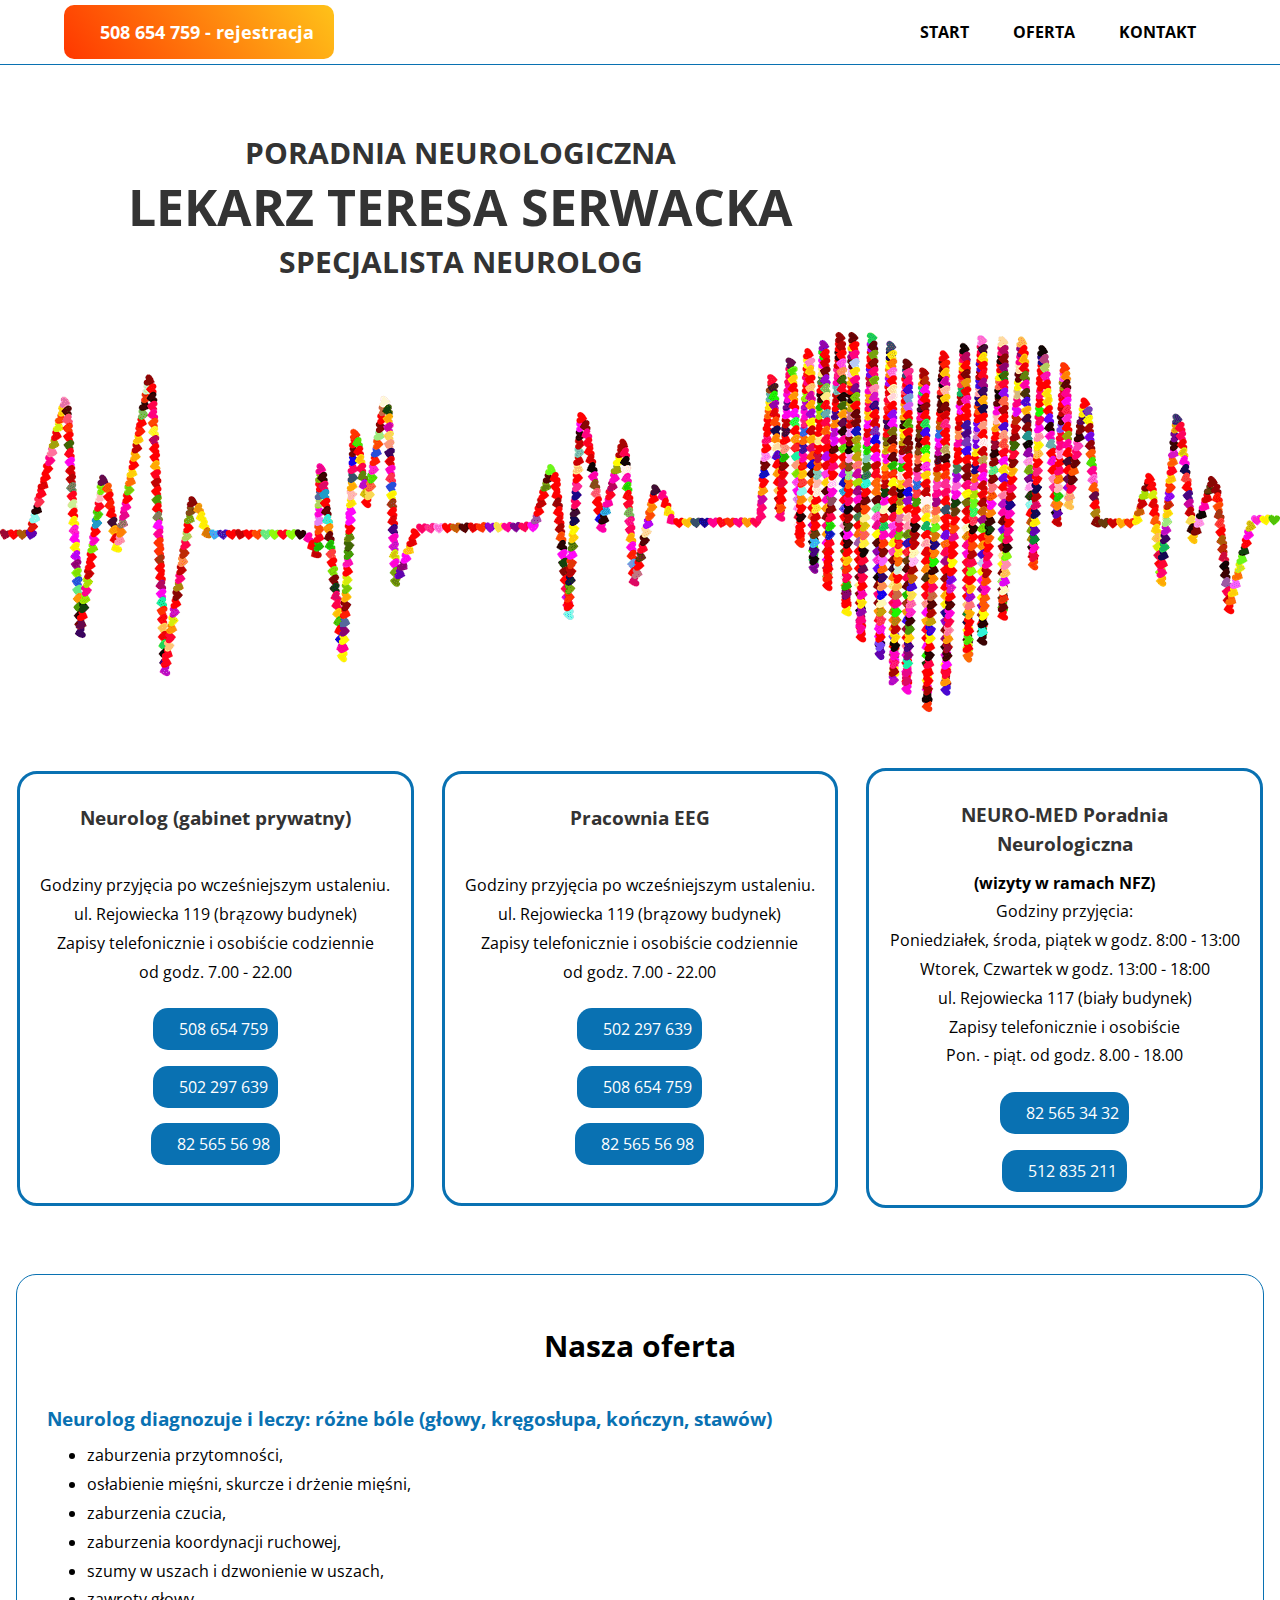
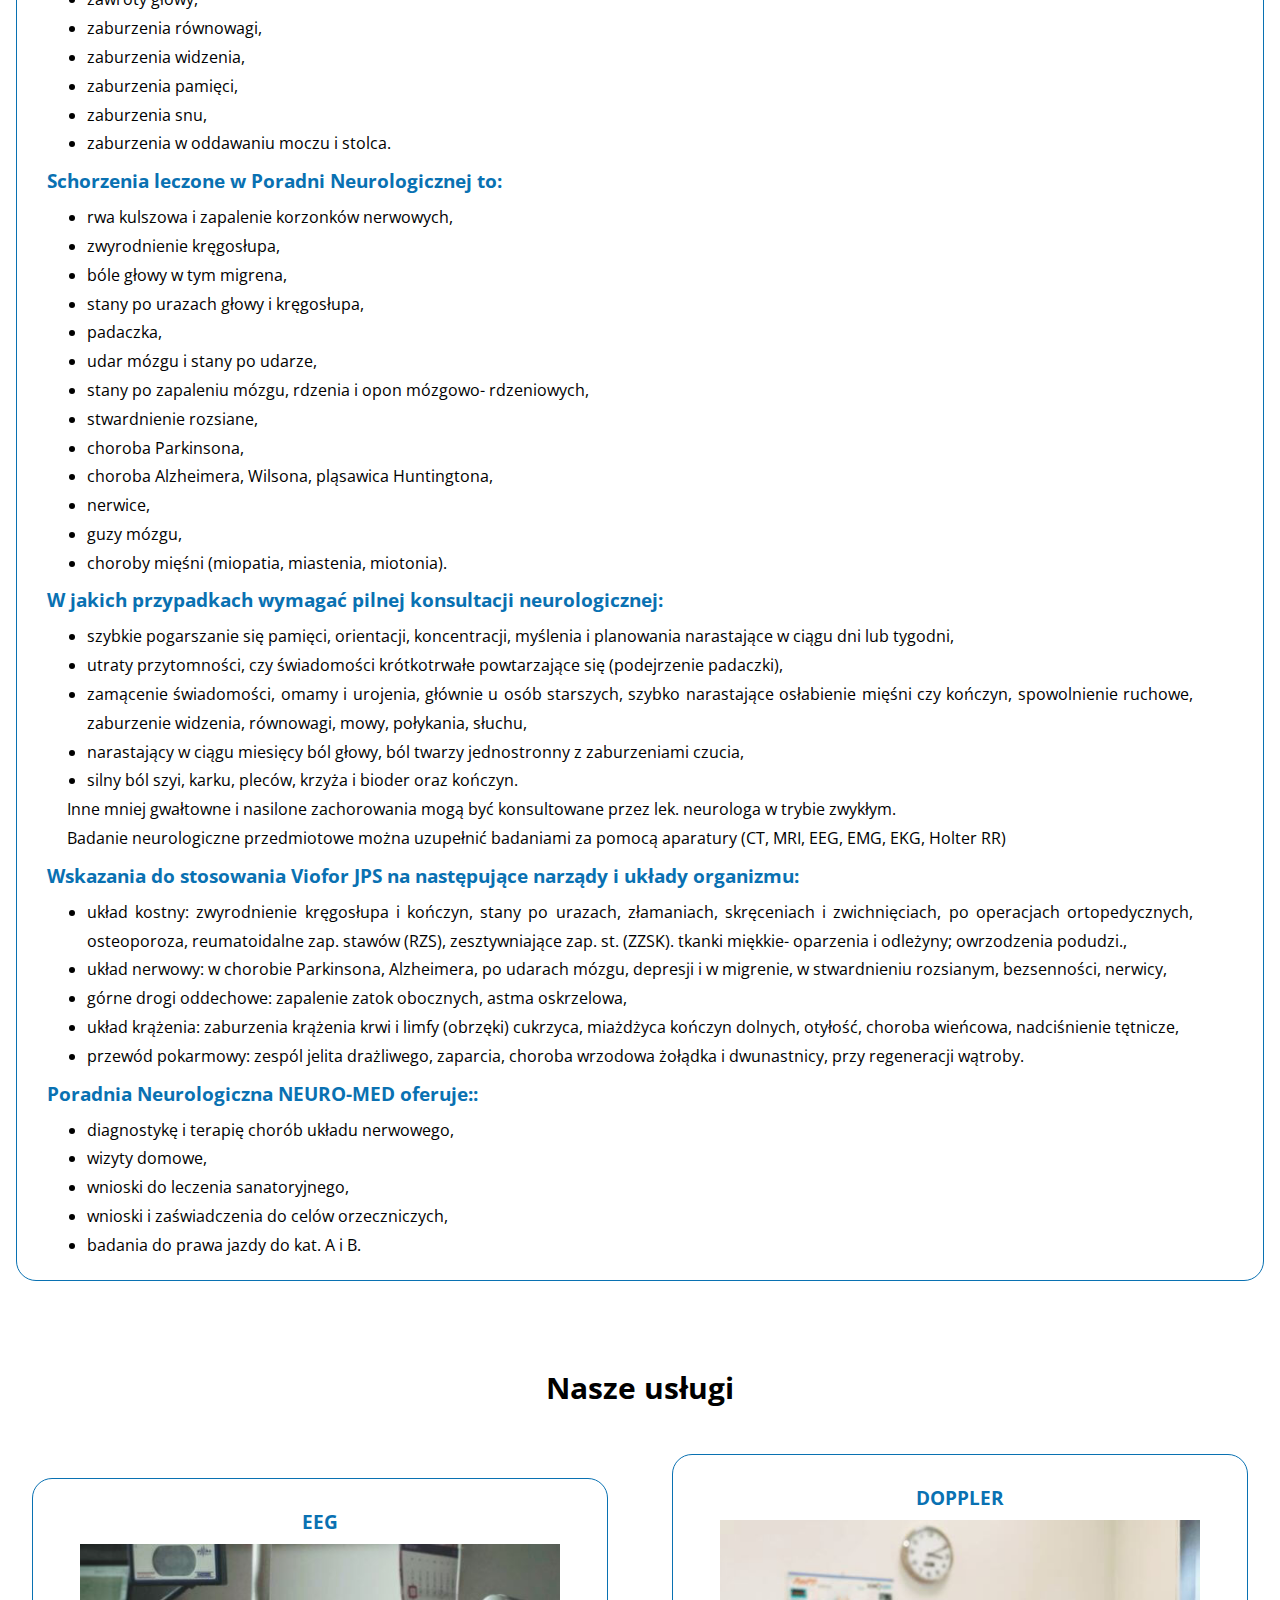
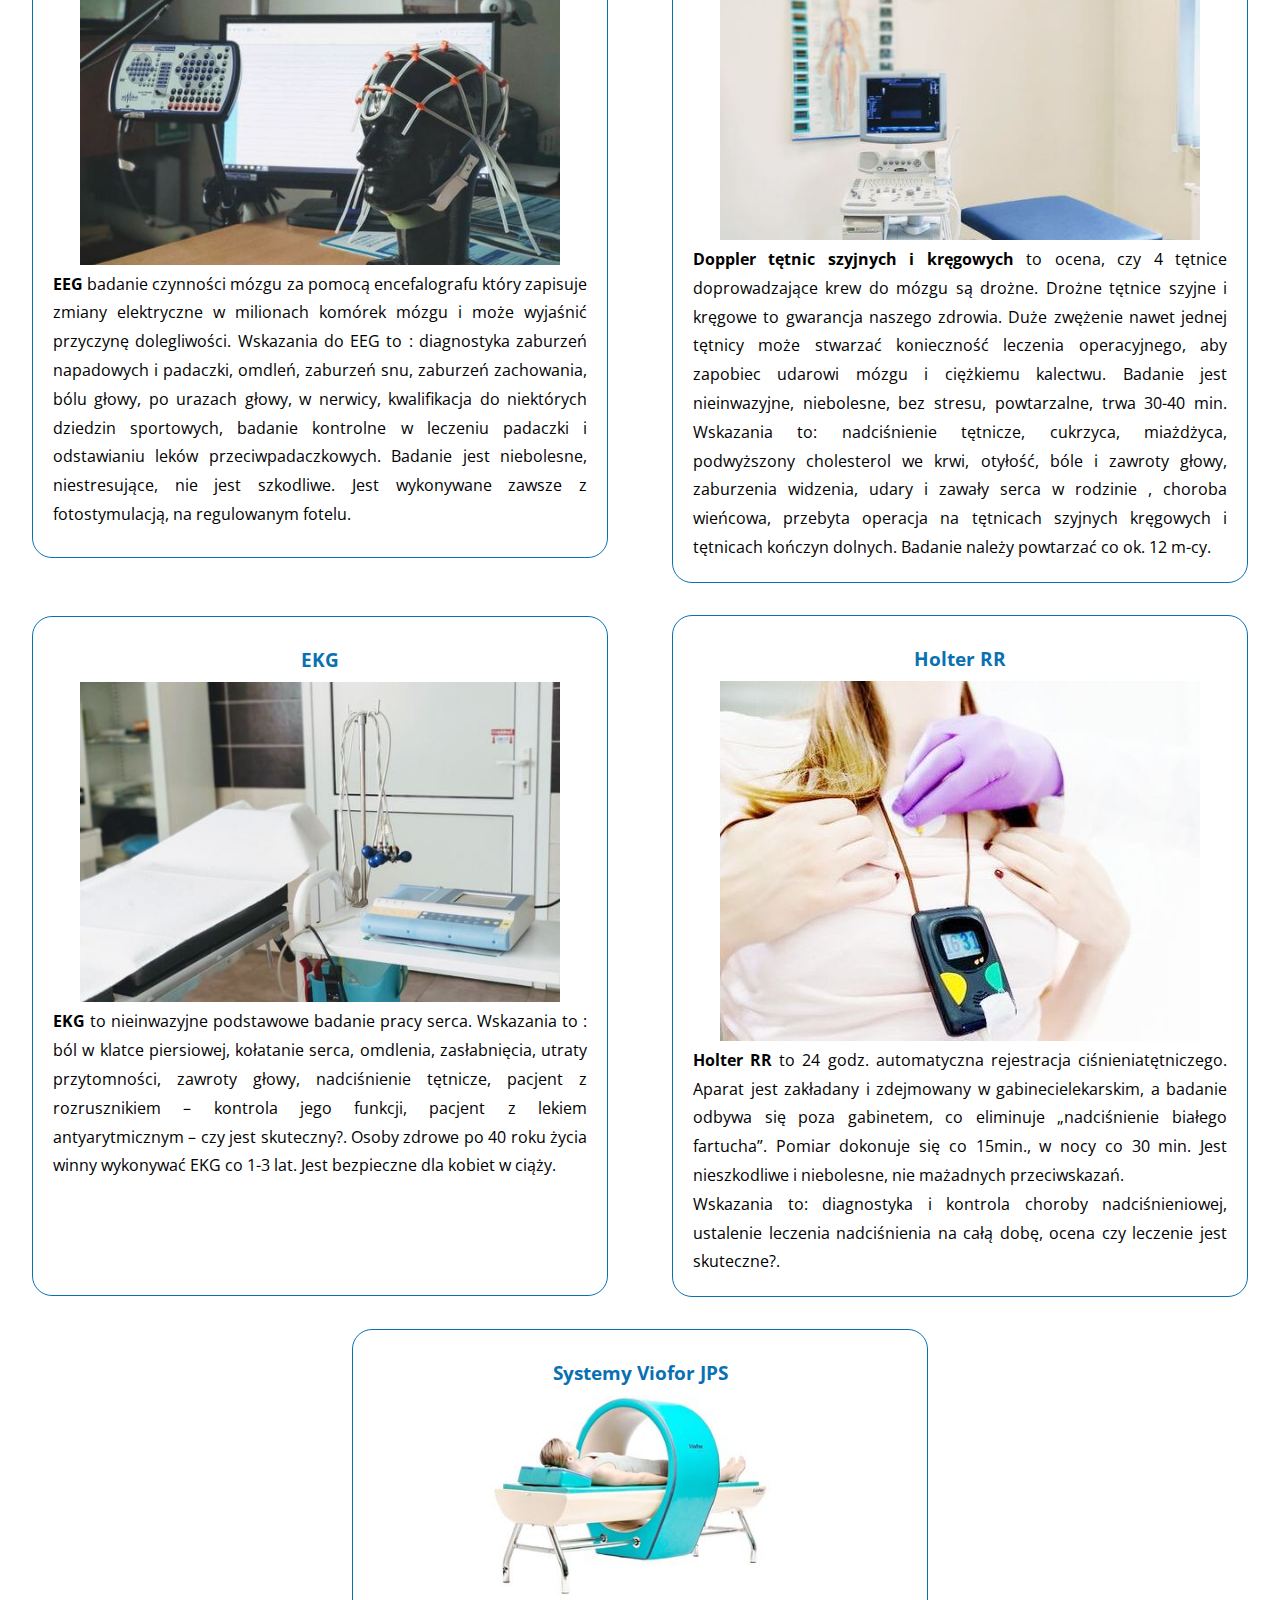
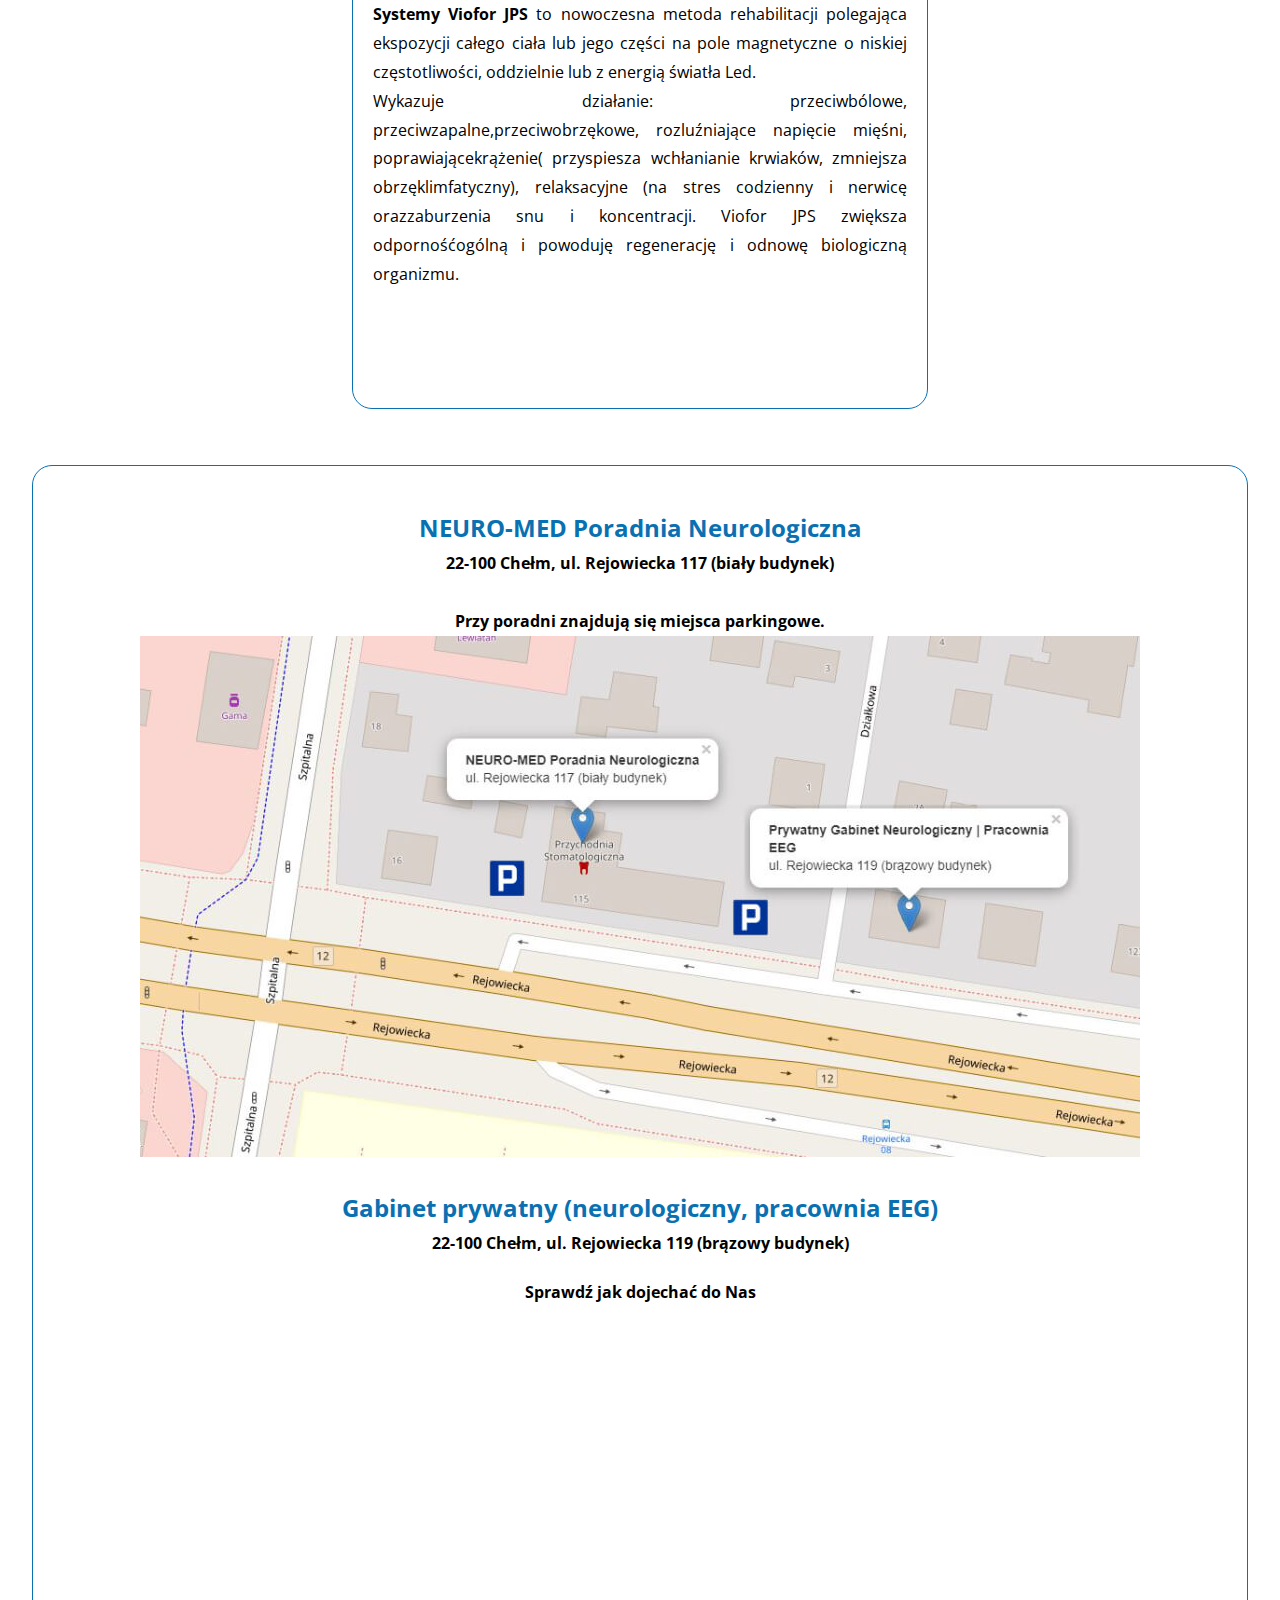
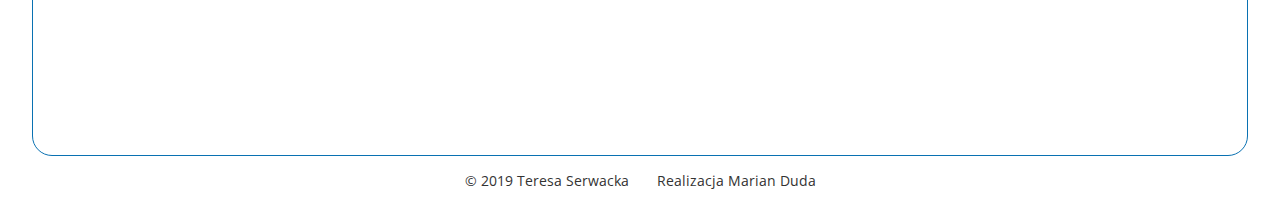
<file: index.html>
<!DOCTYPE html>
<html lang="pl">

<head>
    <!-- Global site tag (gtag.js) - Google Analytics -->
    <script async src="https://www.googletagmanager.com/gtag/js?id=UA-31873511-4"></script>
    <script>
        window.dataLayer = window.dataLayer || [];
        function gtag(){dataLayer.push(arguments);}
        gtag('js', new Date());

        gtag('config', 'UA-31873511-4');
    </script>
    <meta charset="UTF-8">
    <meta name="viewport" content="width=device-width, initial-scale=1.0">
    <meta http-equiv="X-UA-Compatible" content="ie=edge">
    <meta name="description" content="Teresa Serwacka, Specjalista Neurolog, Poradnia neurologiczna w Chełmie">
    <meta name="keywords" content="Teresa Serwacka, specjalista neurolog, chełm, Poradnia neurologiczna, badania prawa jazdy, pracownia EEG, doppler, EKG, holter, Viofor JPS, wizyty domowe, rwa kulszowa, bóle głowy, nfz">
    <meta name="author" content="Marian Duda">
    <link href="https://fonts.googleapis.com/css?family=Open+Sans:400,700&amp;subset=latin-ext" rel="stylesheet">
    
    <link rel="stylesheet" href="https://use.fontawesome.com/releases/v5.7.2/css/all.css" integrity="sha384-fnmOCqbTlWIlj8LyTjo7mOUStjsKC4pOpQbqyi7RrhN7udi9RwhKkMHpvLbHG9Sr" crossorigin="anonymous">
    
    <link rel="stylesheet" href="css/style.css">
    <link rel="icon" type="image/png" href="img/icon.png" />
    
    <title>Neurolog Teresa Serwacka | Poradnia neurologiczna w Chełmie</title>
</head>

<body>
    <!-- nawigacja mobile -->
    <div class="burger">
        <i class="fas fa-bars"></i>
        <i class="fas fa-angle-up off"></i>
    </div>
    <aside class="mobile off">
        <li>
            <a href="#">Start</a>
            <a class="oferta" href="#">Oferta</a>            
            <a class="contact" href=" #">Kontakt</a>
        </li>
    </aside class="off">
    <!-- nawigacja desktop -->
    <nav class="menu">
        <li class="left">
            <a href="tel:508654759"><i class="fas fa-phone"></i>508 654 759 - rejestracja</a><br>
        </li>    
        <li class="right">
            <a href="#">Start</a>
            <a class="oferta" href="#">Oferta</a>          
            <a class="contact" href=" #">Kontakt</a>
        </li>        
    </nav>
    <!-- welcome -->
<header>
<div class="welcome">
            <h2>Poradnia neurologiczna</h2>
            <h1>lekarz Teresa Serwacka</h1>
            <h2>Specjalista neurolog</h2>
        </div>
        <img class="lazy" src="img/header-1280.png" data-src="img/header-1280.png" data-srcset="img/header-1280.png" alt="logo">

    </header>
    <!-- info -->
<section >
        <div>
            <div class="info">
                <div class="columns">
                    <div>
                        <h3>Neurolog (gabinet prywatny)</h3><br>
                        <p>Godziny przyjęcia po wcześniejszym ustaleniu.</p>
                        <p>ul. Rejowiecka 119 (brązowy budynek)</p>
                        <p>Zapisy telefonicznie i osobiście codziennie</p>
                        <p> od godz. 7.00 - 22.00</p>
                        <p><br></p>
                        <p> <a href="tel:508654759"><i class="fas fa-phone"></i>508 654 759</a></p><br>
                            <a href="tel:502297639"><i class="fas fa-phone"></i>502 297 639</a></p><br>
                            <a href="tel:825655698"><i class="fas fa-phone"></i>82 565 56 98</a><br>
                        </p>
                    </div>
                    <div>
                        <h3>Pracownia EEG</h3><br>
                        <p>Godziny przyjęcia po wcześniejszym ustaleniu.</p>
                        <p>ul. Rejowiecka 119 (brązowy budynek)</p>
                        <p>Zapisy telefonicznie i osobiście codziennie</p>
                        <p>od godz. 7.00 - 22.00</p>
                        <p><br></p>
                        <p> <a href="tel:502297639"><i class="fas fa-phone"></i>502 297 639</a></p><br>
                            <a href="tel:508654759"><i class="fas fa-phone"></i>508 654 759</a></p><br>
                            <a href="tel:825655698"><i class="fas fa-phone"></i>82 565 56 98</a>
                        </p>
                    </div>
                    <div>
                        <h3>NEURO-MED Poradnia Neurologiczna</h3>
                        <p><strong>(wizyty w ramach NFZ)</strong></p>
                        <p>Godziny przyjęcia:</p>
                        <p>Poniedziałek, środa, piątek w godz. 8:00 - 13:00</p>
                        <p>Wtorek, Czwartek w godz. 13:00 - 18:00</p>
                        <p>ul. Rejowiecka 117 (biały budynek)</p>
                        <p>Zapisy telefonicznie i osobiście</p>
                        <p>Pon. - piąt. od godz. 8.00 - 18.00</p>
                        <p><br></p>
                        <p><a href="tel:825653432"><i class="fas fa-phone"></i>82 565 34 32</a></p><br>
                            <a href="tel:512835211"><i class="fas fa-phone"></i>512 835 211</a>
                        <p></p>

                    </div>
                </div>
            </div>
        </div>
    </section>
    <!-- sekcja treść -->
    <section id="oferta">
        <div>
            <div class="oferta">               
                <div class="columns">
                    <div>
                        <h2>Nasza oferta</h2>                                            
                    <h3>Neurolog diagnozuje i leczy: różne bóle (głowy, kręgosłupa, kończyn, stawów)</h3>
                    <ul>
                        <li>zaburzenia przytomności,</li>
                        <li>osłabienie mięśni, skurcze i drżenie mięśni,</li>
                        <li>zaburzenia czucia,</li>
                        <li>zaburzenia koordynacji ruchowej,</li>
                        <li>szumy w uszach i dzwonienie w uszach,</li>
                        <li>zawroty głowy,</li>
                        <li>zaburzenia równowagi,</li>
                        <li>zaburzenia widzenia,</li>
                        <li>zaburzenia pamięci,</li>
                        <li>zaburzenia snu,</li>
                        
                        <li>zaburzenia w oddawaniu moczu i stolca.</li>
                    </ul>
                    <h3>Schorzenia leczone w Poradni Neurologicznej to:</h3>
                    <ul>
                        <li>rwa kulszowa i zapalenie korzonków nerwowych,</li>
                        <li>zwyrodnienie kręgosłupa,</li>
                        <li>bóle głowy w tym migrena,</li>
                        <li>stany po urazach głowy i kręgosłupa,</li>
                        <li>padaczka,</li>
                        <li>udar mózgu i stany po udarze,</li>
                        <li>stany po zapaleniu mózgu, rdzenia i opon mózgowo- rdzeniowych,</li>
                        <li>stwardnienie rozsiane,</li>
                        <li>choroba Parkinsona,</li>
                        <li>choroba Alzheimera, Wilsona, pląsawica Huntingtona,</li>
                        <li>nerwice,</li>
                        <li>guzy mózgu,</li>
                        <li>choroby mięśni (miopatia, miastenia, miotonia).</li>
                    </ul>
                    <h3>W jakich przypadkach wymagać pilnej konsultacji neurologicznej:</h3>
                    <ul>
                        <li>szybkie pogarszanie się pamięci, orientacji, koncentracji, myślenia i planowania narastające w ciągu dni lub tygodni,</li>
                        <li>utraty przytomności, czy świadomości krótkotrwałe powtarzające się (podejrzenie padaczki),</li>
                        <li>zamącenie świadomości, omamy i urojenia, głównie u osób starszych, szybko narastające osłabienie mięśni czy kończyn, spowolnienie ruchowe, zaburzenie widzenia, równowagi, mowy, połykania, słuchu,</li>
                        <li>narastający w ciągu miesięcy ból głowy, ból twarzy jednostronny z zaburzeniami czucia,</li>
                        <li>silny ból szyi, karku, pleców, krzyża i bioder oraz kończyn.</li>
                    </ul>
                    <p>Inne mniej gwałtowne i nasilone zachorowania mogą być konsultowane przez lek. neurologa w trybie zwykłym.</p>
                    <p>Badanie neurologiczne przedmiotowe można uzupełnić badaniami za pomocą aparatury (CT, MRI, EEG, EMG, EKG, Holter RR)</p>
                    <h3>Wskazania do stosowania Viofor JPS na następujące narządy i układy organizmu:</h3>
                    <ul>
                        <li>układ kostny: zwyrodnienie kręgosłupa i kończyn, stany po urazach, złamaniach, skręceniach i zwichnięciach, po operacjach ortopedycznych, osteoporoza, reumatoidalne zap. stawów (RZS), zesztywniające zap. st. (ZZSK). tkanki miękkie- oparzenia i odleżyny; owrzodzenia podudzi.,</li>
                        <li>układ nerwowy: w chorobie Parkinsona, Alzheimera, po udarach mózgu, depresji i w migrenie, w stwardnieniu rozsianym, bezsenności, nerwicy,</li>
                        <li>górne drogi oddechowe: zapalenie zatok obocznych, astma oskrzelowa,</li>
                        <li>układ krążenia: zaburzenia krążenia krwi i limfy (obrzęki) cukrzyca, miażdżyca kończyn dolnych, otyłość, choroba wieńcowa, nadciśnienie tętnicze,</li>
                        <li>przewód pokarmowy: zespól jelita drażliwego, zaparcia, choroba wrzodowa żołądka i dwunastnicy, przy regeneracji wątroby.</li>
                    </ul>
                    <h3>Poradnia Neurologiczna NEURO-MED oferuje::</h3>
                    <ul>
                        <li>diagnostykę i terapię chorób układu nerwowego,</li>
                        <li>wizyty domowe,</li>
                        <li>wnioski do leczenia sanatoryjnego,</li>
                        <li>wnioski i zaświadczenia do celów orzeczniczych,</li>
                        <li>badania do prawa jazdy do kat. A i B.</li>                        
                    </ul>
                </div>
                    
                </div>

            </div>

        </div>
    </section>
    <!-- teść EEG -->
    <section id="cennik">
        <div>
            <div class="cennik">
                <h2>Nasze usługi</h2>
                <div class="columns">
                    <div>
                        <h3>EEG</h3>
                        <img class="lazy" src="img/eeg.jpg" data-src="img/eeg.jpg" data-srcset="img/eeg.jpg" alt="eeg">                        
                        <p><strong>EEG</strong> badanie czynności mózgu za pomocą encefalografu który zapisuje zmiany elektryczne w milionach komórek mózgu i może wyjaśnić przyczynę dolegliwości. Wskazania do EEG to : diagnostyka zaburzeń napadowych i padaczki, omdleń, zaburzeń snu, zaburzeń zachowania, bólu głowy, po urazach głowy, w nerwicy, kwalifikacja do niektórych dziedzin sportowych, badanie kontrolne w leczeniu padaczki i odstawianiu leków przeciwpadaczkowych. Badanie jest niebolesne, niestresujące, nie jest szkodliwe. Jest wykonywane zawsze z fotostymulacją, na regulowanym fotelu.</p>                        
                    </div>    
                    <div>                        
                        <h3>DOPPLER</h3>
                        <img class="lazy" src="img/doppler_.jpg" data-src="img/doppler_.jpg" data-srcset="img/doppler_.jpg" alt="doppler">
                        <p><strong>Doppler tętnic szyjnych i kręgowych</strong>  to ocena, czy 4 tętnice doprowadzające krew do mózgu są drożne. Drożne tętnice szyjne i kręgowe to gwarancja naszego zdrowia. Duże zwężenie nawet jednej tętnicy może stwarzać konieczność leczenia operacyjnego, aby zapobiec udarowi mózgu i ciężkiemu kalectwu. Badanie jest nieinwazyjne, niebolesne, bez stresu, powtarzalne, trwa 30-40 min. Wskazania to: nadciśnienie tętnicze, cukrzyca, miażdżyca, podwyższony cholesterol we krwi, otyłość, bóle i zawroty głowy, zaburzenia widzenia, udary i zawały serca w rodzinie , choroba wieńcowa, przebyta operacja na tętnicach szyjnych kręgowych i tętnicach kończyn dolnych. Badanie należy powtarzać co ok. 12 m-cy.
                        </p>
                    </div>
                    <div>
                        <h3>EKG</h3>
                        <img class="lazy" src="img/ekg.jpg" data-src="img/ekg.jpg"" data-srcset="img/ekg.jpg"" alt="ekg">
                        <p><strong>EKG</strong> to nieinwazyjne podstawowe badanie pracy serca. Wskazania to : ból w klatce piersiowej, kołatanie serca, omdlenia, zasłabnięcia, utraty przytomności, zawroty głowy, nadciśnienie tętnicze, pacjent z rozrusznikiem – kontrola jego funkcji, pacjent z lekiem antyarytmicznym – czy jest skuteczny?. Osoby zdrowe po 40 roku życia winny wykonywać EKG co 1-3 lat. Jest bezpieczne dla kobiet w ciąży.
                        </p>
                    </div>
                    <div>
                        <h3>Holter RR</h3>
                        <img class="lazy" src="img/holter.jpg" data-src="img/holter.jpg" data-srcset="img/holter.jpg" alt="holter">
                        <p><strong>Holter RR</strong> to 24 godz. automatyczna rejestracja ciśnieniatętniczego. Aparat jest zakładany i zdejmowany w gabinecielekarskim, a badanie odbywa się poza gabinetem, co eliminuje „nadciśnienie białego fartucha”. Pomiar dokonuje się co 15min., w nocy co 30 min. Jest nieszkodliwe i niebolesne, nie mażadnych przeciwskazań.</p>
                        <p>Wskazania to: diagnostyka i kontrola choroby nadciśnieniowej, ustalenie leczenia nadciśnienia na całą dobę, ocena czy leczenie jest skuteczne?. 

                        </p>
                    </div>
                    <div>
                        <h3>Systemy Viofor JPS</h3>
                        <img class="lazy" src="img/viofor_jps.jpg" data-src="img/viofor_jps.jpg" data-srcset="img/viofor_jps.jpg" alt="system viofor jps">
                        <p><strong>Systemy Viofor JPS</strong> to nowoczesna metoda rehabilitacji polegająca ekspozycji całego ciała lub jego części na pole magnetyczne o niskiej częstotliwości, oddzielnie lub z energią światła Led.</p>
                        <p><p>Wykazuje działanie: przeciwbólowe, przeciwzapalne,przeciwobrzękowe, rozluźniające napięcie mięśni, poprawiającekrążenie( przyspiesza wchłanianie krwiaków, zmniejsza obrzęklimfatyczny), relaksacyjne (na stres codzienny i nerwicę orazzaburzenia snu i koncentracji. Viofor JPS zwiększa odpornośćogólną i powoduję regenerację i odnowę biologiczną organizmu.
                        </p>
                    </div>
                    
                </div>
            </div>
        </div>
    </section>
    <!-- contact and maps -->
    <section id="contact">        
            <div class="contact gabinet_one">
                <div>
                    <h1>NEURO-MED Poradnia Neurologiczna</h1>
                    <h3>22-100 Chełm, ul. Rejowiecka 117 (biały budynek)</h3><br>
                    <h3>Przy poradni znajdują się miejsca parkingowe.</h3>
                    <img class="lazy" src="img/mapa_parking.jpg" data-src="img/mapa_parking.jpg" data-srcset="img/mapa_parking.jpg" alt="Miejsca parkingowe przy ulicy Rejowiecka 117">
                </div>
                <div>   
                    <h1>Gabinet prywatny (neurologiczny, pracownia EEG)</h1>
                    <h3>22-100 Chełm, ul. Rejowiecka 119 (brązowy budynek)</h3>                    
                </div>
                <div class="maps">
                        <h4>Sprawdź jak dojechać do Nas</h4>
                        <iframe src="https://www.google.com/maps/embed?pb=!1m14!1m8!1m3!1d993.3236245223925!2d23.45667798379102!3d51.145006173737826!3m2!1i1024!2i768!4f13.1!3m3!1m2!1s0x47239bf77a632b9d%3A0xba17030bcf138b26!2sNEURO-MED%20Poradnia%20Neurologiczna%20Teresa%20Serwacka%20-%20specjalista%20neurolog!5e0!3m2!1spl!2spl!4v1568702005705!5m2!1spl!2spl" width="100%" height="400" frameborder="0" style="border:0" allowfullscreen></iframe>
                            
                </div>                                    
            </div>
    </section>
    <!-- footer -->
    <footer>
        <ul>
            <li>
                <span>
                <a href="#">&copy 2019 Teresa Serwacka</a>
            </span>
            </li>
            <li>
                <span>
                <p></p>
            </span>
            </li>
            <li>
                <span>
                <a href="https://marianduda.pl" target="_blank">Realizacja Marian Duda</a>
            </span>
            </li>
        </ul>
    </footer>
    <script src="lib/jquery-3.3.1.min.js"></script>
    <script src="lib/script.js"></script>   
</body>
</html>
</file>
<file: css/style.css>
* {
        margin: 0;
        padding: 0;
        box-sizing: border-box;
    }
    
    html {
        font-family: 'Open Sans', Arial, Helvetica, sans-serif;
    }
    
    body,
    .oferta,
    .cennik,
    .contact {
        max-width: 1600px;
        margin: 0 auto;
    }
    
    .oferta,
    .cennik {
        margin: 40px auto;
    }
    /* nawigacja */
    
    .menu {
        display: flex;
        justify-content: space-between;
        align-items: center;
        position: relative;
        top: 0;
        border-bottom: 1px solid rgb(9, 113, 178);
        width: 100%;
        text-decoration-line: none;
        z-index: 1;
        height: 65px;
    }
    
    .menu li {
        display: inline-block;
        list-style: none;
    }
    
    .left {
        padding-left: 5%;
        line-height: 50px;
        width: 40%;
        text-align: left;
    }
    
    .left img {
        position: absolute;
        top: 3px;
        left: 17%;
        line-height: 100%;
        text-align: center;
        cursor: pointer;
    }
    
    .left a {
        border-radius: 10px;        
        font-size: 18px;
        background: rgb(255, 0, 0);
        background: linear-gradient(54deg, rgba(255, 55, 0, 1) 0%, rgba(255, 194, 25, 1) 100%);
        color: white;
    }
    
    .left a:hover {
        background: rgb(255, 0, 0);
        background: linear-gradient(54deg, rgba(255, 0, 0, 1) 0%, rgba(255, 206, 25, 1) 100%);
        transition: 1s linear;
    }
    
    .left i {
        padding: 0 8px;
    }
    
    .right {
        
        padding-right: 5%;
        text-transform: uppercase;
        background-color: #fff;
        width: 60%;
        text-align: right;
    }
    
    .right a {
        font-size: 16px;
        color: #000;
        background-color: #fff;
    }
    
    .menu a {
        font-family: 'Open Sans';
        font-weight: bold;        
        line-height: 50px;
        text-decoration-line: none;
        padding: 15px 20px;
    }
    
    .right a:hover {
        border-bottom: 2px solid rgba(20, 133, 204);        
        color: red;
    }
    /* burger */
   
   .burger {
       position: fixed;
       top: 0px;
       right: 20px;
       font-size: 50px;
       z-index: 3;
       color: grey;
   }

   i.off {
       display: none;
   }
   i.fa-bars{
       color: rgba(121, 121, 121, 0.7);
   }

   i.fa-angle-up {
       color: rgba(121, 121, 121, 0.7);
   }

   aside {
       position: fixed;
       max-width: 1600px;
       margin: 0 auto;
       
       /* right: 0; */
       min-width: 300px;
       top: 0;
       right: 0;
       height: 60px;
       transition: .3s;       
   }

   aside.off {
       top: -100px;
   }

   nav.off{
       display: none;
   }

   /* nawigacja mobile */
.mobile {
    text-transform: uppercase;
    background-color: rgb(233, 232, 232);
    min-width: 100%;
    min-height: 172px;
    text-align: center;
    text-decoration-line: none;
    z-index: 2;
}
.mobile li {
    display: flex;
    flex-direction: column;
    cursor: pointer;
    list-style: none;    
}

.mobile a {
    font-family: 'Open Sans';
    font-weight: bold;    
    line-height: 25px;
    text-decoration-line: none;
    padding: 15px 20px;
    font-size: 18px;
    color: #000;
    margin: 1px;
    background-color: #fff;
    
}

.mobile a:hover {
    border-bottom: 2px solid rgba(20, 133, 204);    
    color: red;
}
.mobile.off {
    top: -260px;
}
    /* banner */
    
    header {
        position: relative;
        max-width: 1280px;
        margin: 0 auto;
    }
    
    header img {
        margin-top: 10%;
        width: 100%;
    }
    
    .welcome {
        position: absolute;
        top: 10%;
        left: 10%;        
        text-align: center;
        text-transform: uppercase;
    }
    
    header h1 {
        font-size: 50px;
        text-transform: uppercase;
        color: #333;
    }
    
    header h2 {
        font-size: 30px;        
        color: #333;
    }
    /* info */
    
    .info {
        position: relative;
        width: 100%;       
        text-align: center;
        text-decoration-line: none;
        margin-top: 20px;
    }
    
    .info .columns {
        display: flex;
        align-items: center;
        flex-direction: row;
        flex-wrap: wrap;
        flex-grow: 1;
        justify-content: center;        
    }
    
    .info .columns div {
        width: 31%;
        height: 35%;
        margin: 10px 14px;
        background-color: white;
        padding: 20px;
        border: 3px solid rgb(9, 113, 178);
        border-radius: 20px;
        line-height: 180%;
        text-align: center;
    }
    
    .info .columns div h3 {
        font-size: 22px;
        color: #333;
        padding: 10px;
    }
    
    .info a {
        text-decoration-line: none;
        text-align: center;
        padding: 10px;
        margin: 10px;
        border-radius: 15px;
        font-size: 18px;
        background-color: rgb(9, 113, 178);        
        color: white;
    }
    
    .info a:hover {
        background: rgb(255, 0, 0);
        background: linear-gradient(54deg, rgba(255, 0, 0, 1) 0%, rgba(255, 206, 25, 1) 100%);
        transition: 1s linear;
    }
    
    .info i {
        padding: 0 8px;
    }
    /* Nasza oferta */
    
    .oferta {
        position: relative;
        
        width: 100%;
        
        text-align: center;
        text-decoration-line: none;
    }
    
    .oferta h2 {
        font-size: 30px;
        padding: 30px;
    }
    
    .oferta .columns {
        display: flex;
        align-items: center;
        flex-direction: row;
        flex-wrap: wrap;
        flex-grow: 1;
        justify-content: space-around;
        
    }
    
    .oferta .columns div {
        
        width: 97%;
        min-height: 600px;
        
        margin: 25px;
        background-color: white;
        padding: 20px;
        border: 1px solid rgb(9, 113, 178);
        border-radius: 20px;
    }
    
    .oferta .columns div h3 {
        color: rgb(9, 113, 178);
        text-align: left;
        padding: 10px;
    }
    
     .oferta .columns div p {
         line-height: 1.8;
         text-align: justify; 
         padding: 0 30px;
     }
    .oferta .columns div ul {
        text-align: justify;
        line-height: 1.8;
        padding: 0 30px;
        margin: 0 20px
    }
        
    .cennik {
        position: relative;
        text-align: center;        
        width: 100%;        
        text-decoration-line: none;
    }
    
    .cennik h2 {
        font-size: 30px;
        padding: 30px;
    }
    
    .cennik .columns {
        display: flex;
        align-items: center;
        flex-direction: row;
        flex-wrap: wrap;
        flex-grow: 1;
        justify-content: space-around;        
    }
    
    .cennik .columns div {
        width: 47%;
        min-height: 680px;
        margin: 20px 7px;
        background-color: white;
        padding: 20px;
        border: 1px solid rgb(9, 113, 178);
        border-radius: 20px;
    }
    
    .cennik .columns div h3 {
        color: rgb(9, 113, 178);
        padding: 10px;
    }
    .cennik .columns div p {
        line-height: 1.8;
        text-align: justify;
        font-size: 16px;
    }
    .cennik .columns div img {
        max-width: 90%;
        max-height: 360px;

    }
    .contact {
        position: relative;
        text-align: center;        
        width: 100%;        
        text-decoration-line: none;
    }
    .contact div {
        line-height: 1.8;
        margin: 20px auto;
    }
    
    .contact a {
        text-decoration-line: none;
        color: black;
        padding: 20px;
        margin: 20px;
    }
    
    .contact i {
        padding: 0 8px;
    }
    #mapid {
        height: 500px;
    }
    .openstreet {
        width: 100%;
        height: 720px;
    }
    .gabinet_one {
        background-color: white;
        margin: 20px;
        padding: 20px;
        border: 1px solid rgb(9, 113, 178);
        border-radius: 20px;
    }
    .gabinet_one h1 {
        font-size: 24px;
        color: rgb(9, 113, 178);
    }
    .gabinet_one h2 {
        font-size: 18px;
    }
    .gabinet_one h3 {
        font-size: 16px;
    }
    .gabinet_one img {
        max-width: 100%;
    }
    
    footer {
        display: flex;
        justify-content: center;
        align-items: center;
        text-align: center;
        padding: 10px;
        font-size: 14px;
    }
    
    footer li {
        display: inline-block;
    }
    
    footer a {
        text-decoration-line: none;
        color: #333;
    }
    
    footer p {
        text-align: center;
        padding: 10px;
        font-size: 14px;
        color: #333;
    }
    /* media mobile Portrait and  Landscape */
    @media (max-width: 2560px) {
        .burger {
            display: none;
        }
    @media (max-width: 1800px) {
        .contact {
            width: 97%;
            margin: 0 auto;
        }
    }
    @media (max-width: 1533px) {
        .info .columns div {
            min-height: 435px
        }
        .contact {
            width: 95%;
        }
    }
@media (max-width: 1440px) {
    
    .info a {
        font-size: 16px;
    }

    .info .columns div h3 {
        font-size: 19px;
    }
    .oferta .columns div {
        width: 100%;
        margin: 16px;
    }
    .cennik .columns div {
        width: 45%;
        margin: 16px;
    }

    @media (max-width: 1260px) {
        .menu a {
            padding: 15px 15px;
        }
        .left a {
            font-size: 16px;
        } 
        
        .info .columns div {
            width: 47%;
        }

        .info .columns div h3 {
            font-size: 18px;
        }
        .oferta .columns div {
            width: 100%;
            margin: 16px;
        }
        .cennik .columns div {
            width: 45%;
            margin: 16px;
        }
    }
     @media (max-width: 770px) {
         .info .columns div {
             width: 100%;
         }
         
     }
    @media (max-width: 1090px) and (orientation: Landscape) {
        .info .columns div {
            width: 44%;
        }
    }

    @media (max-width: 1024px) and (orientation: Landscape) {
        .left a {
            font-size: 15px;
        }

        .right {
            padding-right: 2%;
        }

        .right a {
            font-size: 15px;
            padding: 15px 10px;
        }

        .info .columns div {
            width: 45%;
        }

        .oferta .columns {
            justify-content: center;
        }

        .oferta .columns div {
            width: 95%;
            margin: 16px;
        }

        .cennik .columns {
            justify-content: center;
        }

        .cennik .columns div {
            width: 45%;
            margin: 16px;
        }

        .oferta h2,
        .cennik h2 {
            font-size: 40px;
        }

        p {
            font-size: 18px;
            line-height: 160%;
        }

        .contact .columns div {
            margin: 16px;
            width: 95%;
        }

    }

    @media (max-width: 812px) and (orientation: Landscape) {
        .welcome {
            left: 4%;
        }

        .welcome h1 {
            font-size: 40px;
        }

        .welcome h2 {
            font-size: 26px;
        }

        .left {
            padding-left: 2%;
        }

        .left a {
            font-size: 16px;
        }

        .right {
            padding-right: 1%;
        }

        .menu a {
            padding: 15px 8px;
            text-decoration: none;
        }

        .info .columns div {
            width: 46%;
        }

        .oferta .columns {
            justify-content: center;
        }

        .oferta .columns div {
            width: 95%;
            margin: 14px;
        }

        .cennik .columns {
            justify-content: center;
        }

        .cennik .columns div {
            width: 45%;
            min-height: 830px;
            margin: 14px;
        }

        .oferta h2,
        .cennik h2 {
            font-size: 40px;
        }

        p {
            font-size: 18px;
            line-height: 160%;
        }

        .contact .columns div {
            margin: 14px;
            width: 95%;
        }
    }

    @media (max-width: 736px) and (orientation: Landscape) {

        .welcome h1 {
            font-size: 38px;
        }

        .welcome h2 {
            font-size: 24px;
        }

        .left {
            padding-left: 2%;
        }


        .left a {
            font-size: 14px;
        }


        .menu a {
            padding: 15px 3px;
        }

        .right a {
            font-size: 14px;
        }

        .info .columns div {
            width: 44%;
            min-height: 543px;
        }



        .oferta .columns div {
            width: 95%;

        }

        .cennik .columns {
            justify-content: center;
        }

        .cennik .columns div {
            width: 95%;
            min-height: 600px;

        }

        .gabinet_one img {
            max-width: 100%;
        }

    }

    @media (max-width: 640px) and (orientation: Landscape) {
        .burger {
            display: block;
        }

        .right a {
            display: none;
        }

        .left {
            width: 70%;
        }

        .welcome h1 {
            font-size: 32px;
        }

        .welcome h2 {
            font-size: 22px;
        }
    }
   

    @media (max-width: 1025px) and (orientation: Portrait) {
    .menu a {
        padding: 15px 8px;
    }
    
    .left {
        padding-left: 3%;
    }
    .left a {
        font-size: 15px;
    }
    .right {
        padding-right: 1%;
    }
    .right a {
        font-size: 15px;
    }
    
        .info .columns div {
        width: 47%;
    }
    
    .oferta .columns {
        justify-content: center;
    }
    .oferta .columns div {
        width: 100%;
        margin: 24px;
    }
     .cennik .columns {
         justify-content: center;
     }

     .cennik .columns div {
         width: 42%;
         margin: 24px;
     }
     .oferta h2, .cennik h2{
         font-size: 40px;
     }
     p {
         font-size: 18px;
         line-height: 160%;
     }
     .contact .columns div {
         margin: 24px;
         width: 95%;
     }
     .gabinet_one img {
         max-width: 100%;
     }
     .contact {
         width: 90%;
         margin: 0 auto;
     }
}

 @media (max-width: 768px) and (orientation: Portrait) {
    .burger {
        display: none;
    }
    /* menu burger */
    .welcome {
        left:4%;
    }
    .welcome h1 {
        font-size: 36px;
    }
    .welcome h2 {
         font-size: 26px;
    }

    .left {
         padding-left: 3%;
     }

     .right {
         padding-right: 1%;
     }

     .info .columns div {
         width: 92%;
     }
     .info a {
         font-size: 22px;
         text-decoration: none;
     }

     .oferta .columns {
         justify-content: center;
     }

     .oferta .columns div {
         width: 92%;
         margin: 24px;
     }
     .oferta .columns div p {
         font-size: 16px;
     }
     .oferta .columns div ul {
         margin: 0px;
     }

     .cennik .columns {
         justify-content: center;
     }

     .cennik .columns div {
         width: 92%;
         margin: 24px;
     }
     

     .oferta h2,
     .cennik h2 {
         font-size: 44px;
     }

     p {
         font-size: 22px;
         line-height: 160%;
     }
     
 }
 @media (max-width: 600px) and (orientation: Portrait) {
     .burger {
         display: block;
     }
     .welcome h1 {
         font-size: 30px;
     }

     .welcome h2 {
         font-size: 24px;
     }
     .right a {
         display: none;
     }
     .left {
         width: 90%;
     }
     .left a {
         font-size: 14px;
     }
     .info a {
         font-size: 16px;
     }
     header img {
         margin-top: 33%;
     }
     .gabinet_one h1 {
         font-size: 20px;
         
     }
@media (max-width: 520px) and (orientation: Portrait) {
    .left a {
        font-size: 13px;
    }
    
    .welcome h1 {
        font-size: 28px;
    }
    .welcome h2 {
        font-size: 24px;
    }
    header img {
        margin-top: 26%;
    }
    p {
        font-size: 16px;
    }
    .oferta .columns div,
    .cennik .columns div,
    .contact .columns div {
        width: 90%;
        margin: 10px;
    }
    .oferta .columns div p {
        padding: 0 10px;
    }
    .oferta .columns div ul {
        padding: 0 10px;
    }
}
@media (max-width: 414px) and (orientation: Portrait) {
    .burger {
    display: block;
    }
    /* menu burger */
    .menu li.left {
        width: 75%;
    }
    .menu li.right{
        display: none;
    }
     .left a {
         font-size: 14px;
     }

     .menu a {
         padding: 15px 5px;
     }

    .welcome h1 {
        font-size: 28px;
    }

    .welcome h2 {
        font-size: 20px;
    }

    header img {
        margin-top: 35%;
    }

    .info .columns div {
        width: 90%;
    }

    .info a {
        font-size: 15px;
    }

    .oferta .columns div {
        width: 90%;
        margin: 12px;
    }

    .cennik .columns div {
        width: 90%;
        margin: 12px;
    }

    .oferta h2,
    .cennik h2 {
        font-size: 40px;
    }

    p {
        font-size: 18px;
        line-height: 160%;
    }
    .contact {
        margin: 0 auto;

    }
    .contact .columns div {
        margin: 12px;
        width: 95%;
    }
    .gabinet_one {
        width: 90%;
    }
    .maps {
        width: 95%;
    }
}
@media (max-width: 375px) and (orientation: Portrait) {

    /* menu burger */
    

    .left a {
        font-size: 13px;
    }
    .menu a {
        padding: 15px 5px;
        
    }

    .welcome h1 {
        font-size: 25px;
    }

    .welcome h2 {
        font-size: 18px;
    }

    .info a {
        font-size: 15px;
        margin: 3px;
    }

    .oferta h2,
    .cennik h2 {
        font-size: 36px;
        padding: 18px;
    }

    p {
        font-size: 16px;
        line-height: 160%;
    }
}
@media (max-width: 320px) and (orientation: Portrait) {

    /* menu burger */

    .left a {
        font-size: 12px;
    }

       .welcome h1 {
        font-size: 22px;
    }

    .welcome h2 {
        font-size: 16px;
    }

    .info a {
        font-size: 12px;
        
    }

    .oferta h2,
    .cennik h2 {
        font-size: 32px;
        padding: 18px;
    }
}



@page {
    margin-top: 2cm;
    margin-bottom: 2cm;
}

@media print {
    footer,
    nav,
    iframe,
    .menu,
    .mobile,
    .burger,
    .rigth,
    .off {
        display: none !important;
    }
    body {
        font: 14px Georgia, "Times New Roman", Times, serif;
        line-height: 1.2;
        background: #fff !important;
        color: #000 ;
    }

    h1 {
        font-size: 20px;
    }

    h2 {
        font-size: 18px;
    }
    h3 {
        font-size: 16px;
        margin-top: 25px;
    }
    ul,
    ol {
        list-style: square;
        margin-left: 18pt;
        margin-bottom: 20pt;
    }
    li{
        font-size: 14px;
    }
    p {
        font-size: 14px;
    }
    img {
        page-break-inside: avoid;
        page-break-after: avoid;
    }
}
</file>
